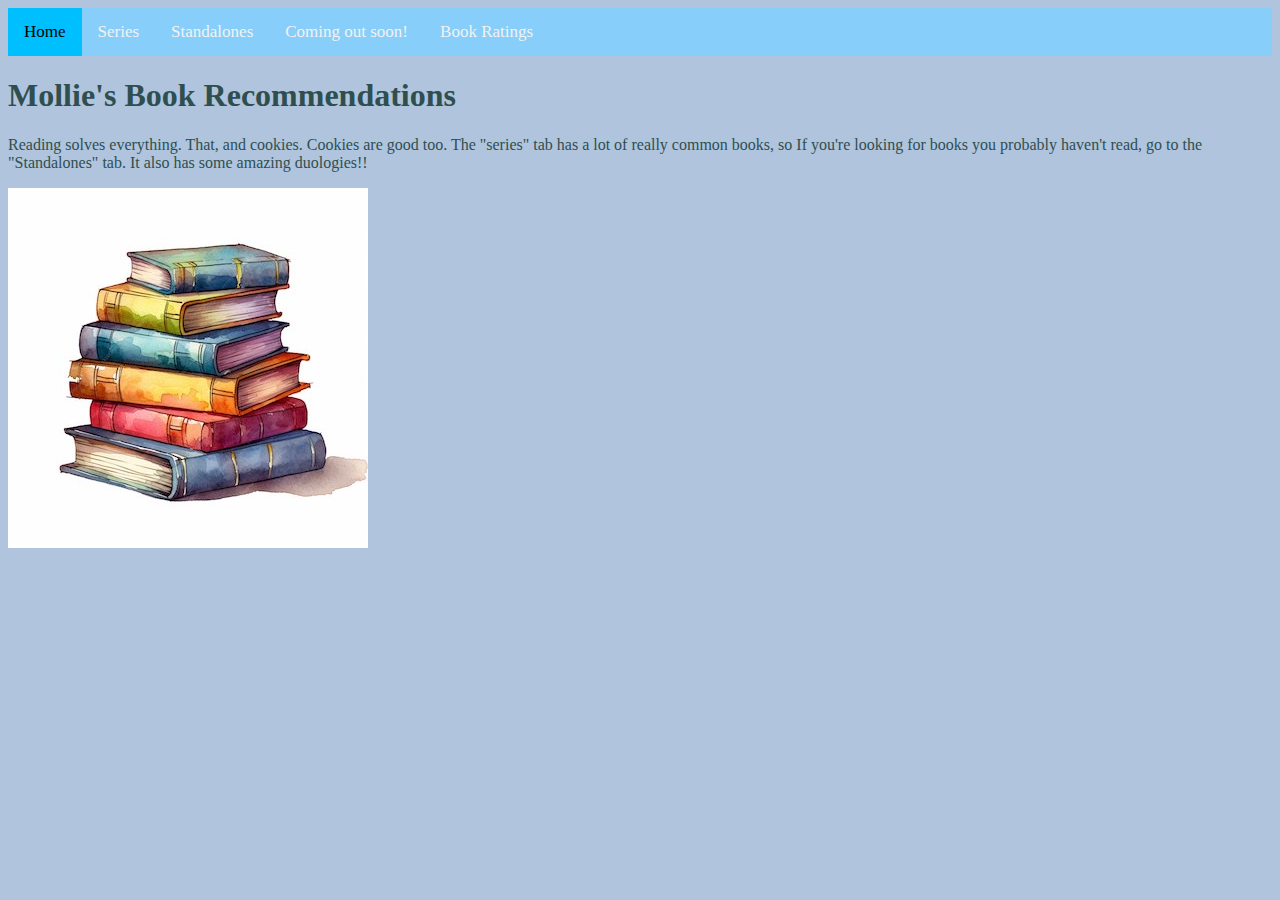
<file: Index.html>
<!doctype html>
<html>
<head>
	<title>Mollie's Book Recommendations</title>
	<link href="style.css" type="text/css" rel="stylesheet" />

</head>
<body>
	<body id="homePage">
		<div class="topnav">
			<a href="Index.html" class="active">Home</a>
			<a href="series.html">Series</a>
			<a href="Standalones.html">Standalones</a>
			<a href="Comingoutsoon.html">Coming out soon!</a>
			<a href="donotread.html">Book Ratings</a>
		</div>
		<div>
			<h1>Mollie's Book Recommendations</h1>
		</div>	

		<p> Reading solves everything. That, and cookies. Cookies are good too. The "series" tab has a lot of really common books, so If you're looking for books you probably haven't read, go to the "Standalones" tab. It also has some amazing duologies!! </p>
		<img src="bookphoto.jpg" alt="Stack o' books" />
		</body>
	</html>
</file>
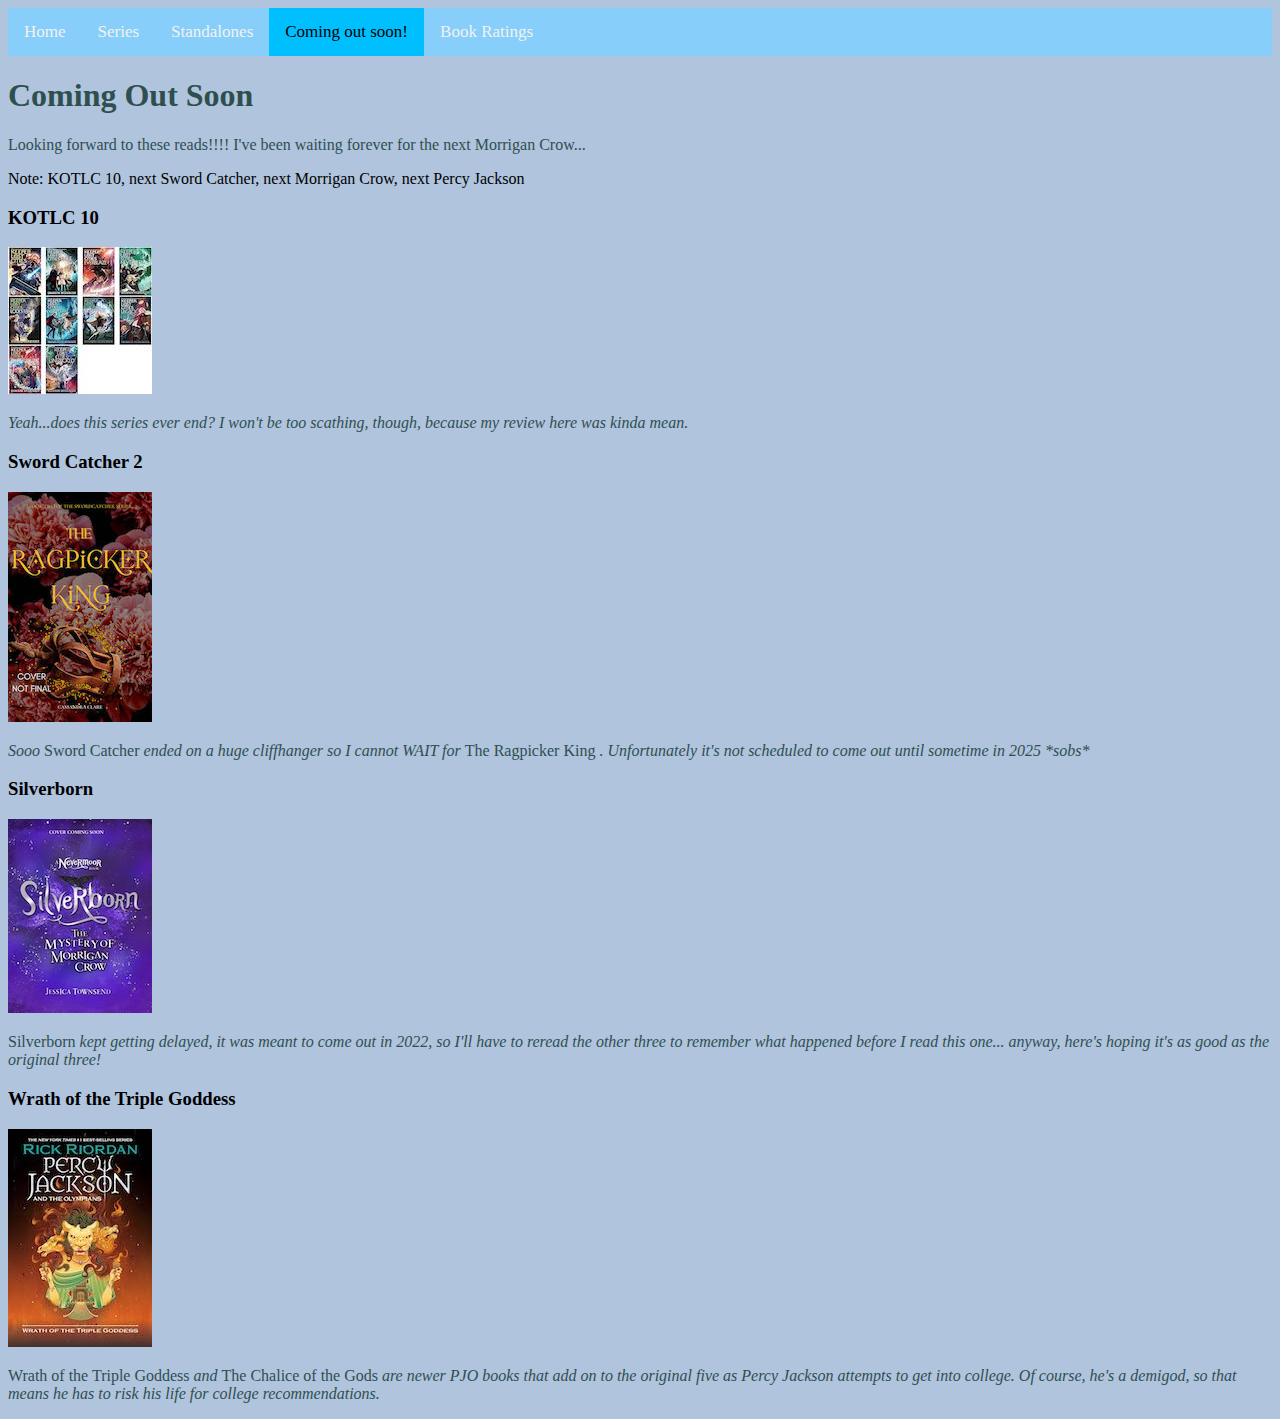
<file: Comingoutsoon.html>
<!doctype html>
<html>
<head>
		<title>Mollie's Book Recommendations</title>
		<link href="style.css" type="text/css" rel="stylesheet" />
		<div class="topnav">
			<a href="Index.html"> Home </a>
			<a href="Series.html">Series</a>
			<a href="Standalones.html"> Standalones</a>
			<a href="Comingoutsoon.html" class="active">Coming out soon!</a>
			<a href="Donotread.html">Book Ratings</a>
		</div>
</head>
<body>
	<h1>Coming Out Soon</h1>
	<p>Looking forward to these reads!!!! I've been waiting forever for the next Morrigan Crow...</p>

	Note: KOTLC 10, next Sword Catcher, next Morrigan Crow, next Percy Jackson

	<h3><b> KOTLC 10 </b></h3>
<img src="Book10.jpg" alt="KOTLC"/>
<p><i> Yeah...does this series ever end? I won't be too scathing, though, because my review <a href="Donotread.html">here</a> was kinda mean. </i></p>

<h3><b> Sword Catcher 2 </b></h3>
<img src="RagpickerKing.jpg" alt="I hate cliffhangers"/>
<p><i> Sooo </i> Sword Catcher <i> ended on a huge cliffhanger so I cannot WAIT for </i> The Ragpicker King <i>. Unfortunately it's not scheduled to come out until sometime in 2025 *sobs* </i></p>

<h3><b> Silverborn </b></h3>
<img src="Silverborn.jpg" alt="InfernoMaster"/>
<p> Silverborn <i> kept getting delayed, it was meant to come out in 2022, so I'll have to reread the other three to remember what happened before I read this one... anyway, here's hoping it's as good as the original three! </i></p>

<h3><b> Wrath of the Triple Goddess </b></h3>
<img src="WrathTripleGoddess.jpg" alt="Annabeth is the best"/>
<p> Wrath of the Triple Goddess <i> and </i> The Chalice of the Gods <i> are newer PJO books that add on to the original five as Percy Jackson attempts to get into college. Of course, he's a demigod, so that means he has to risk his life for college recommendations. </i></p>
</body>
</html>
</file>
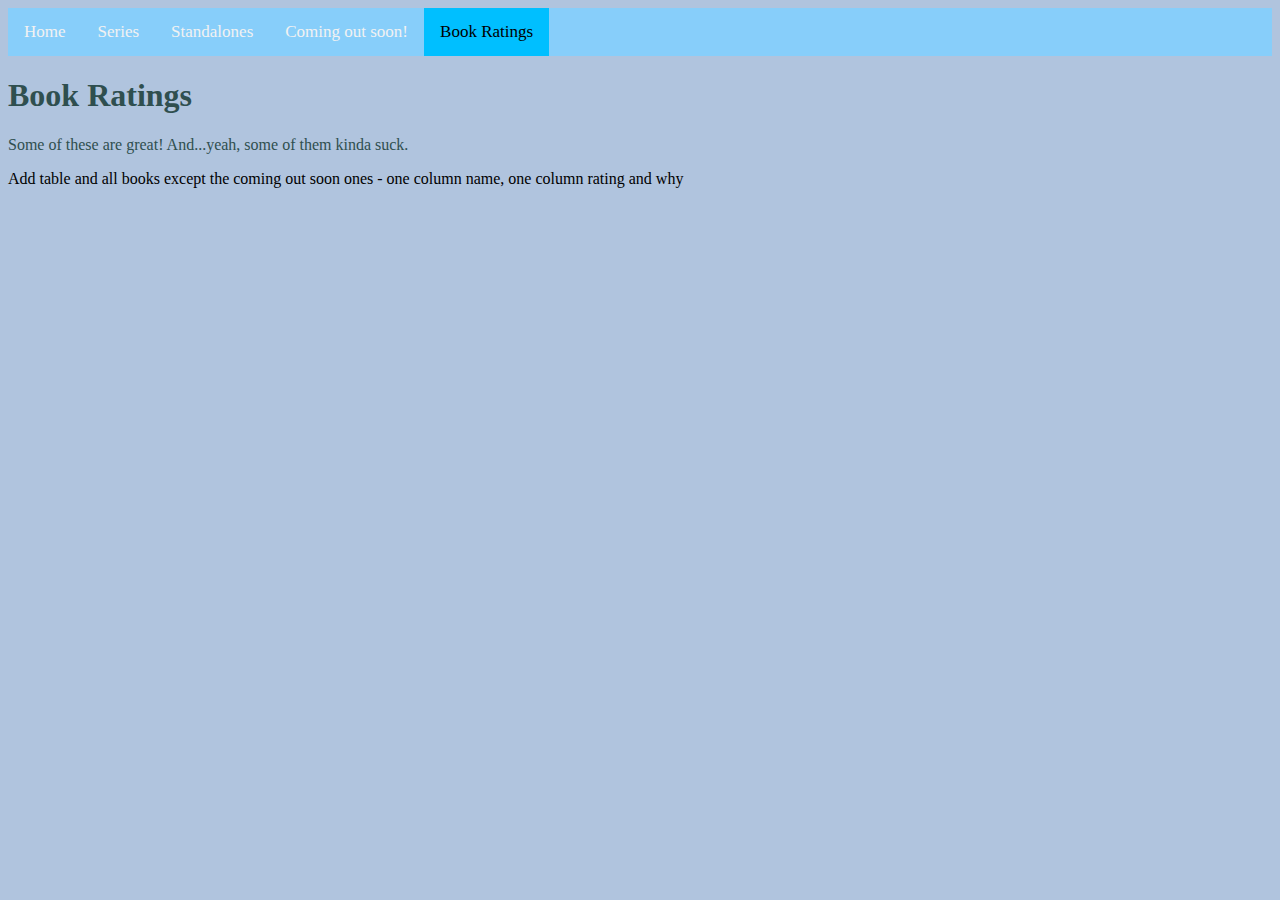
<file: Donotread.html>
<!doctype html>
<html>
<head>
		<title>Mollie's Book Recommendations</title>
		<link href="style.css" type="text/css" rel="stylesheet" />
<div class="topnav">
			<a href="Index.html"> Home </a>
			<a href="Series.html">Series</a>
			<a href="Standalones.html"> Standalones</a>
			<a href="Comingoutsoon.html">Coming out soon!</a>
			<a href="Donotread.html" class="active">Book Ratings</a>
		</div>
</head>
<body>
	<h1>Book Ratings</h1>
	<p>Some of these are great! And...yeah, some of them kinda suck.</p>

Add table and all books except the coming out soon ones - one column name, one column rating and why
</body>
</html>
</file>
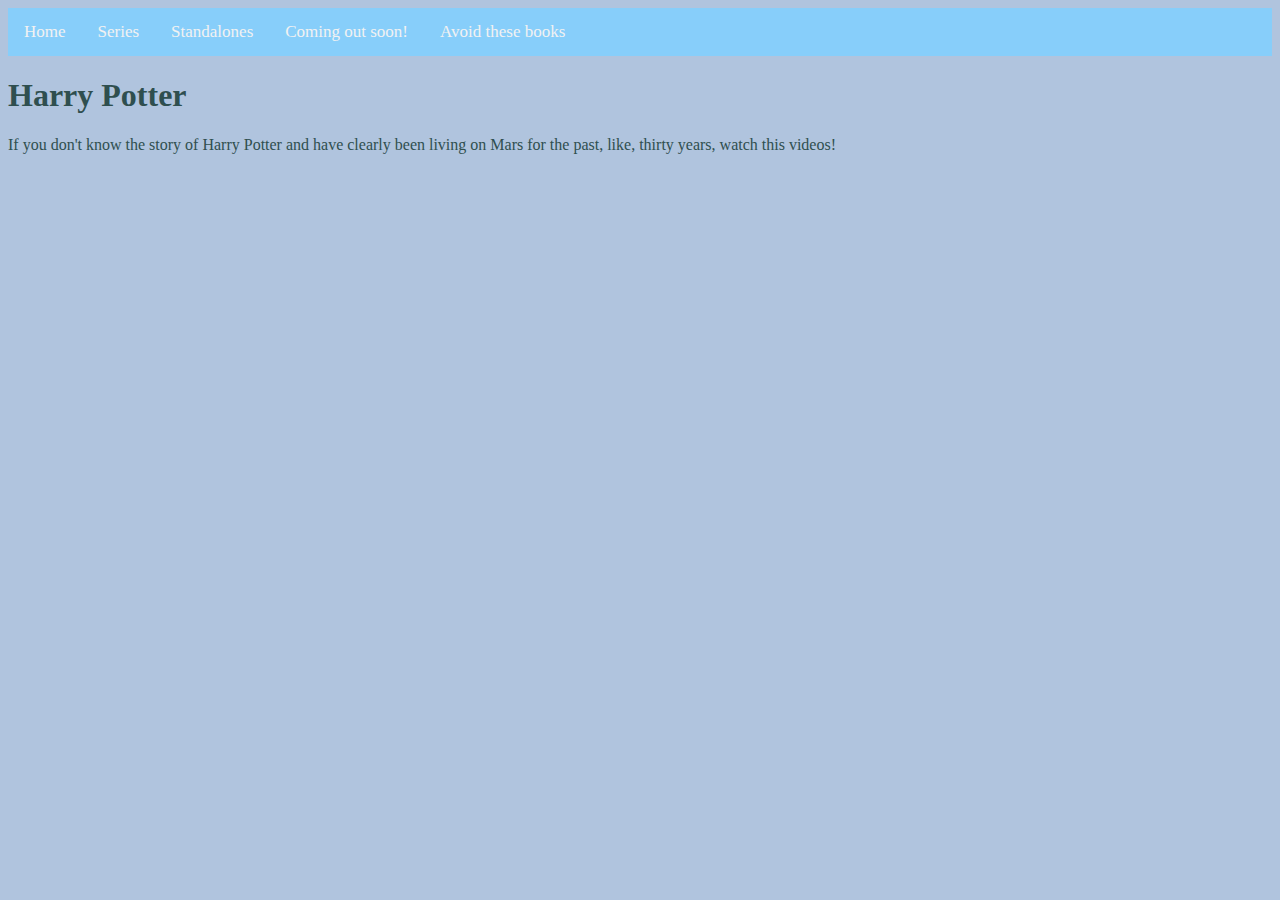
<file: Potter.html>
<!doctype html>
<html>
<head>
		<div class="topnav">
			<a href="Index.html">Home</a>
			<a href="Series.html"> Series </a>
			<a href="Standalones.html">Standalones</a>
			<a href="Comingoutsoon">Coming out soon!</a>
			<a href="Donotread">Avoid these books</a>

		</div>
			<title>Mollie's Book Reccomendations</title>
		<link href="style.css" type="text/css" rel="stylesheet" />

</head>
<body>
	<h1>Harry Potter</h1>
	<p>If you don't know the story of Harry Potter and have clearly been living on Mars for the past, like, thirty years, watch this videos! </p>
<iframe width="560" height="315" src="https://www.youtube.com/embed/hD7avM9bz_0?si=y6ZrGwkC8_VF1bJo" title="YouTube video player" frameborder="0" allow="accelerometer; autoplay; clipboard-write; encrypted-media; gyroscope; picture-in-picture; web-share" referrerpolicy="strict-origin-when-cross-origin" allowfullscreen></iframe>

</body>
</html>
</file>
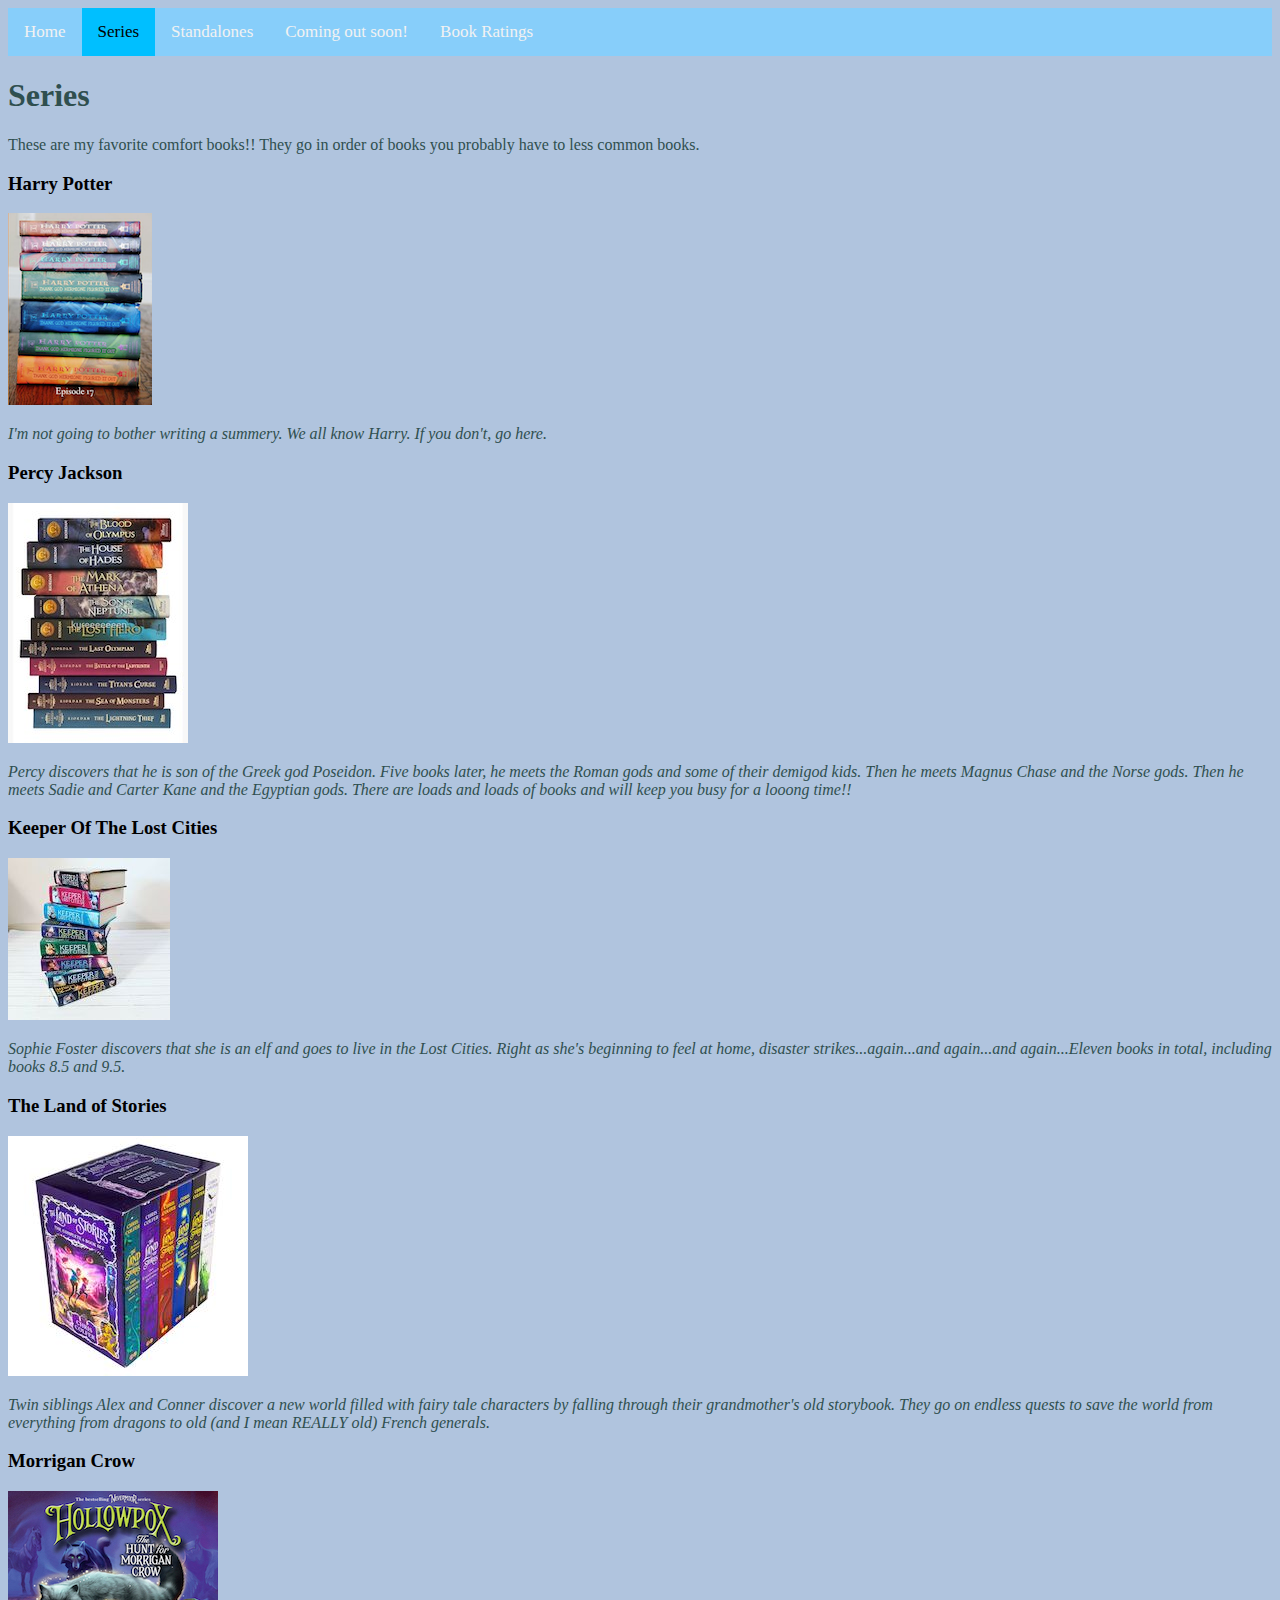
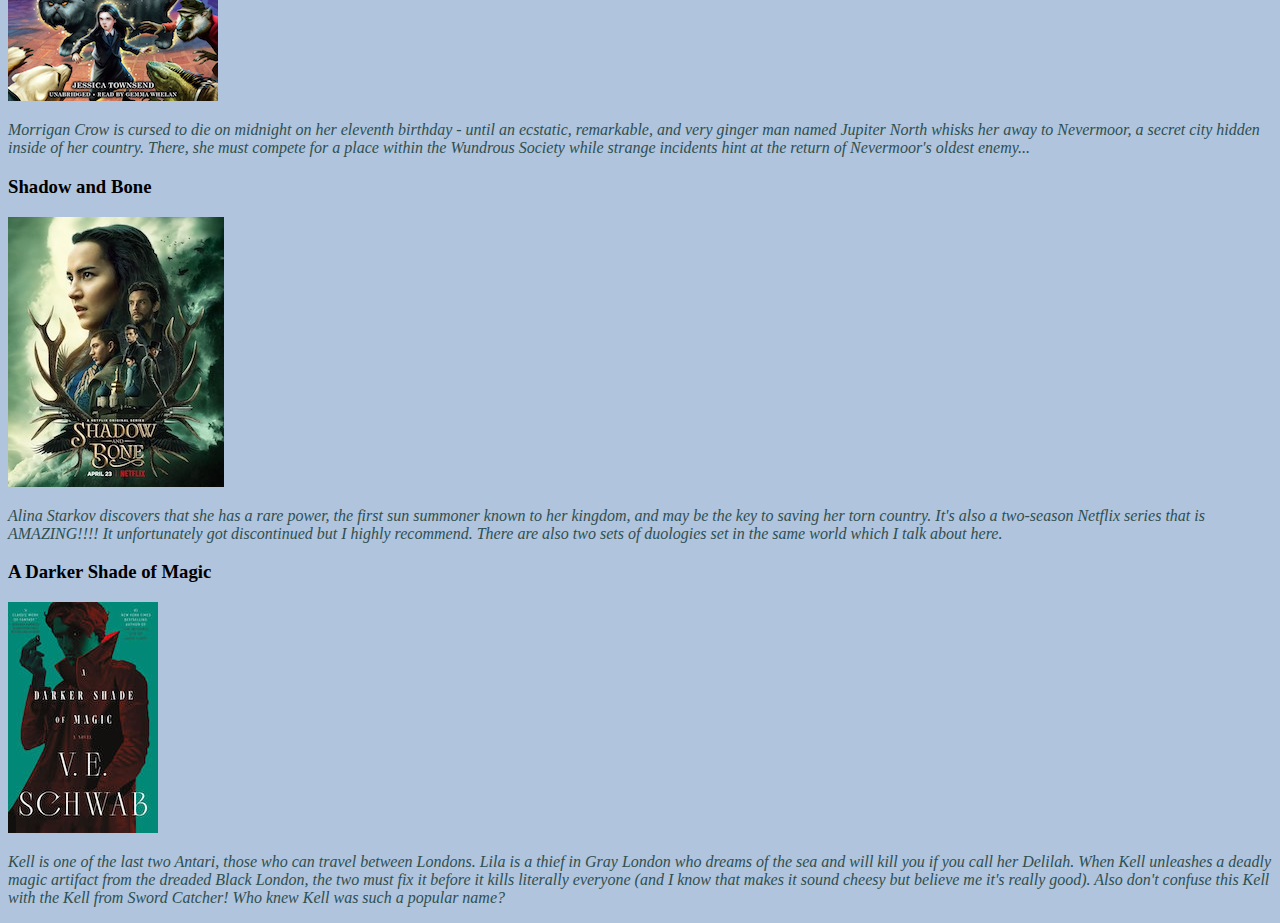
<file: Series.html>
<!doctype html>
<html>
<head>
		<title>Mollie's Book Recommendations</title>
		<link href="style.css" type="text/css" rel="stylesheet" />

</head>
<body>
	<div class="topnav">
			<a href="Index.html">Home</a>
			<a href="Series.html" class="active">Series</a>
			<a href="Standalones.html">Standalones</a>
			<a href="Comingoutsoon.html">Coming out soon!</a>
			<a href="Donotread.html">Book Ratings</a>
		</div>
		<h1>Series</h1>
	<p>These are my favorite comfort books!! They go in order of books you probably have to less common books.</p>

<h3><b> Harry Potter </b></h3>
<img src="HarryPottah.PNG" alt="Mr. POTTAAAAAH"/>
<p><i> I'm not going to bother writing a summery. We all know Harry. If you don't, go <a href="Potter.html">here.</a> </i></p>

<h3><b> Percy Jackson </b></h3>
<img src="PercyJackson.jpg" alt="PJO YAY"/>
<p><i> Percy discovers that he is son of the Greek god Poseidon. Five books later, he meets the Roman gods and some of their demigod kids. Then he meets Magnus Chase and the Norse gods. Then he meets Sadie and Carter Kane and the Egyptian gods. There are loads and loads of books and will keep you busy for a looong time!! </i></p>

<h3><b> Keeper Of The Lost Cities </b></h3>
<img src="KOTLC.jpg" alt="Sophie has love problems"/>
<p><i> Sophie Foster discovers that she is an elf and goes to live in the Lost Cities. Right as she's beginning to feel at home, disaster strikes...again...and again...and again...Eleven books in total, including books 8.5 and 9.5.</p></i>

<h3><b> The Land of Stories </b></h3>
<img src="TheLandofStories.jpg" alt="TLOS"/>
<p><i> Twin siblings Alex and Conner discover a new world filled with fairy tale characters by falling through their grandmother's old storybook. They go on endless quests to save the world from everything from dragons to old (and I mean REALLY old) French generals. </i></p>

<h3><b> Morrigan Crow </b></h3>
<img src="Hollowpoxx.jpg" alt="TLOS"/>
<p><i> Morrigan Crow is cursed to die on midnight on her eleventh birthday - until an ecstatic, remarkable, and very ginger man named Jupiter North whisks her away to Nevermoor, a secret city hidden inside of her country. There, she must compete for a place within the Wundrous Society while strange incidents hint at the return of Nevermoor's oldest enemy...</i></p>

<h3><b> Shadow and Bone </b></h3>
<img src="ShadowandBone.jpg" alt="WUNDERSMITH WUNDERSMITH WUNDERSMITH"/>
<p><i> Alina Starkov discovers that she has a rare power, the first sun summoner known to her kingdom, and may be the key to saving her torn country. It's also a two-season Netflix series that is AMAZING!!!! It unfortunately got discontinued but I highly recommend. There are also two sets of duologies set in the same world which I talk about 
<a href="Standalones.html">here.</a></i></p>

<h3><b> A Darker Shade of Magic </b></h3>
<img src="KellAntari.jpg" alt="WE LOVE LILA"/>
<p><i> Kell is one of the last two Antari, those who can travel between Londons. Lila is a thief in Gray London who dreams of the sea and will kill you if you call her Delilah. When Kell unleashes a deadly magic artifact from the dreaded Black London, the two must fix it before it kills literally everyone (and I know that makes it sound cheesy but believe me it's really good). Also don't confuse this Kell with the Kell from Sword Catcher! Who knew Kell was such a popular name? </i></p>

</body>
</html>
</file>
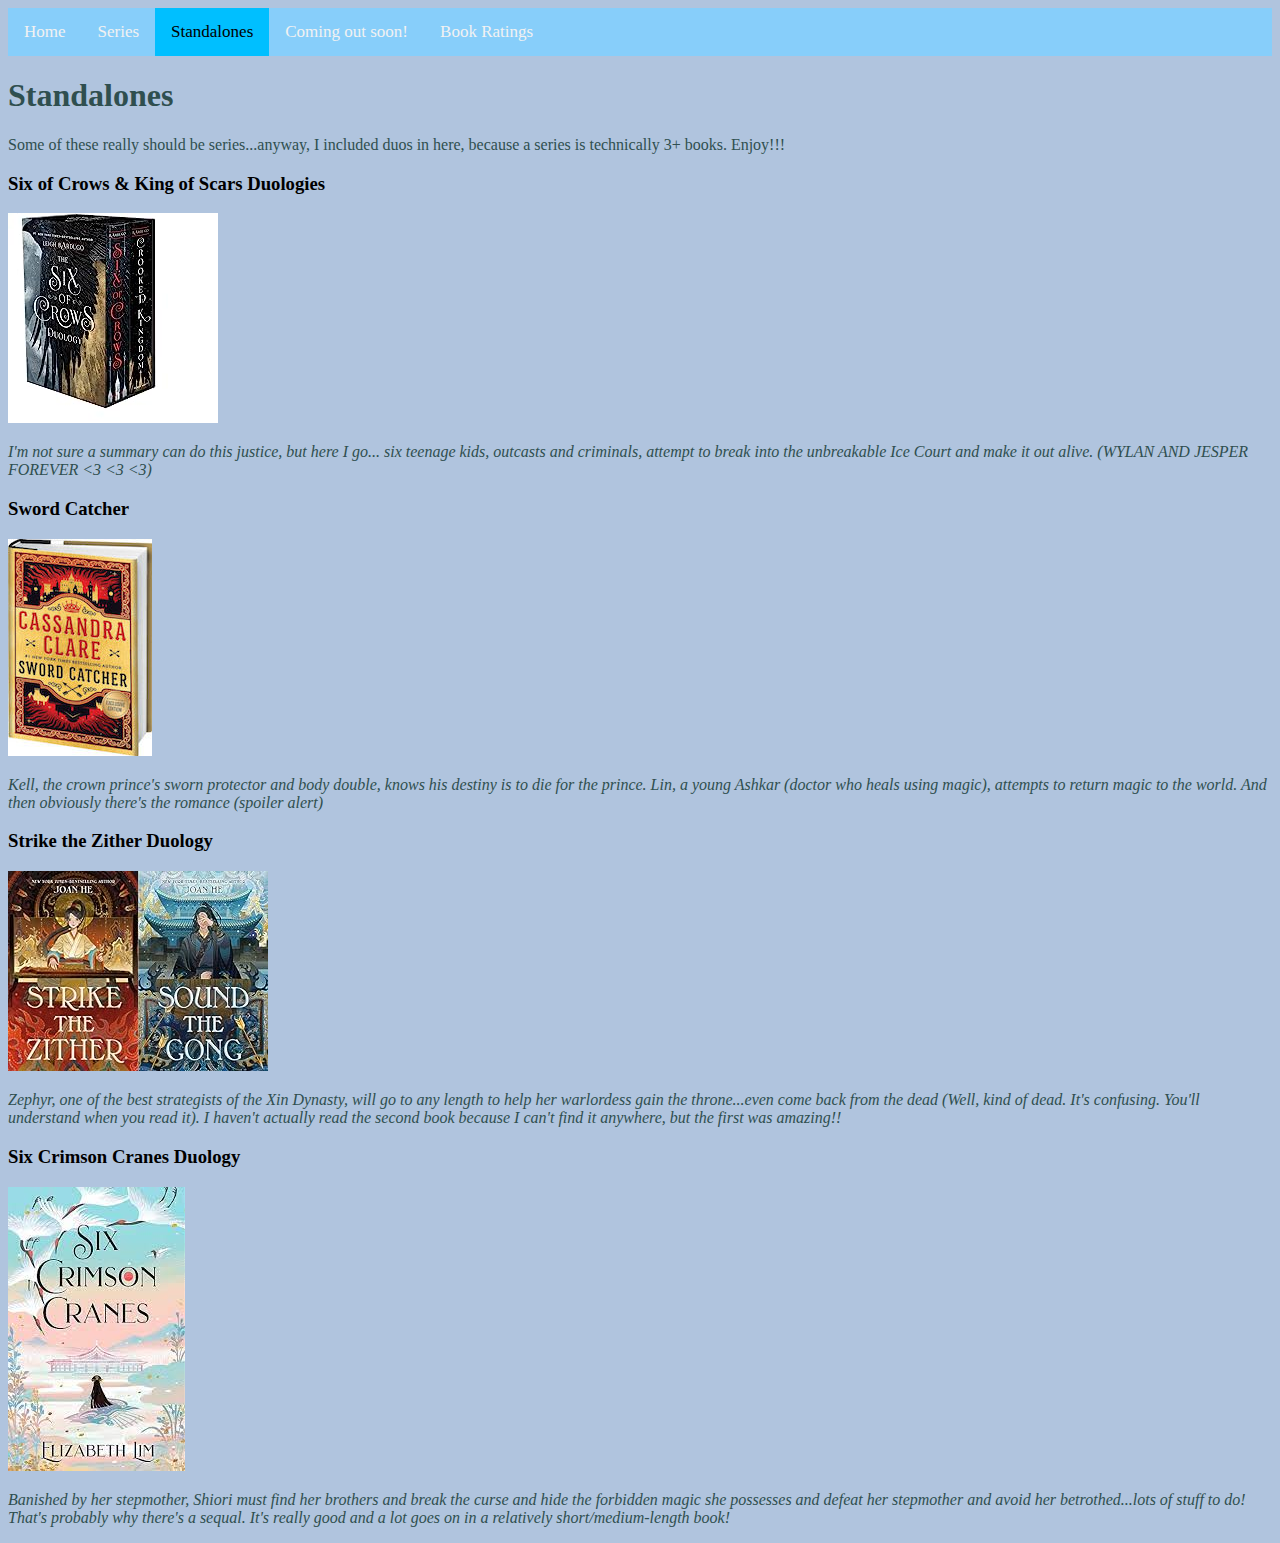
<file: Standalones.html>
<!doctype html>
<html>
<head>
		<title>Mollie's Book Recommendations</title>
		<link href="style.css" type="text/css" rel="stylesheet" />

</head>
<body>
	<div class="topnav">
			<a href="Index.html"> Home </a>
			<a href="Series.html">Series</a>
			<a href="Standalones.html" class="active">Standalones</a>
			<a href="Comingoutsoon.html">Coming out soon!</a>
			<a href="Donotread.html">Book Ratings</a>
		</div>
		<h1> Standalones </h1>
	<p>Some of these really should be series...anyway, I included duos in here, because a series is technically 3+ books. Enjoy!!!</p>
	<body id="Standalones">

<h3><b> Six of Crows & King of Scars Duologies </b></h3>
<img src="SixofCrows.jpg" alt="crowcrowcrow"/>
<p><i> I'm not sure a summary can do this justice, but here I go... six teenage kids, outcasts and criminals, attempt to break into the unbreakable Ice Court and make it out alive. (WYLAN AND JESPER FOREVER <3 <3 <3)</i></p>

<h3><b> Sword Catcher </b></h3>
<img src="SwordCatcher.jpg" alt="Why are there so many Kells?"/>
<p><i> Kell, the crown prince's sworn protector and body double, knows his destiny is to die for the prince. Lin, a young Ashkar (doctor who heals using magic), attempts to return magic to the world. And then obviously there's the romance (spoiler alert) </p></i>

<h3><b> Strike the Zither Duology </b></h3>
<img src="StrikeZither.jpg" alt="I forget"/>
<p><i> Zephyr, one of the best strategists of the Xin Dynasty, will go to any length to help her warlordess gain the throne...even come back from the dead (Well, kind of dead. It's confusing. You'll understand when you read it). I haven't actually read the second book because I can't find it anywhere, but the first was amazing!!</i></p>

<h3><b> Six Crimson Cranes Duology </b></h3>
<img src="SixCrimsonCranes.jpeg" alt="dragonnnnsssss"/>
<p><i> Banished by her stepmother, Shiori must find her brothers and break the curse and hide the forbidden magic she possesses and defeat her stepmother and avoid her betrothed...lots of stuff to do! That's probably why there's a sequal. It's really good and a lot goes on in a relatively short/medium-length book! </i></p>

		

</body>
</html>
</file>
<file: style.css>
body {
	background-color: lightsteelblue;
	scrollbar-shadow-color: lightcyan;
}

a {
	text-decoration: none;
	color: darkslategray;
}

a:hover {
	color: floralwhite;
}

p {
	color: darkslategray;
}


h1 {
	color: darkslategray;
}

ul {
	color: darkslategray;
}

head {
	color: darkslategray;
}
div {
	background-image: "Pretty Book!.jpg";
	float: center;
}



.topnav {
   background-color: lightskyblue;
   overflow: hidden;
}

.topnav a {
   float: left;
   color: #f2f2f2;
   text-align: center;
   padding: 14px 16px;
   text-decoration: none;
   font-size: 17px;
}

.topnav a:hover {
   background-color: aliceblue;
   color: lightskyblue;
}

.topnav a.active {
   background-color: deepskyblue;
   color: black;
}
</file>
